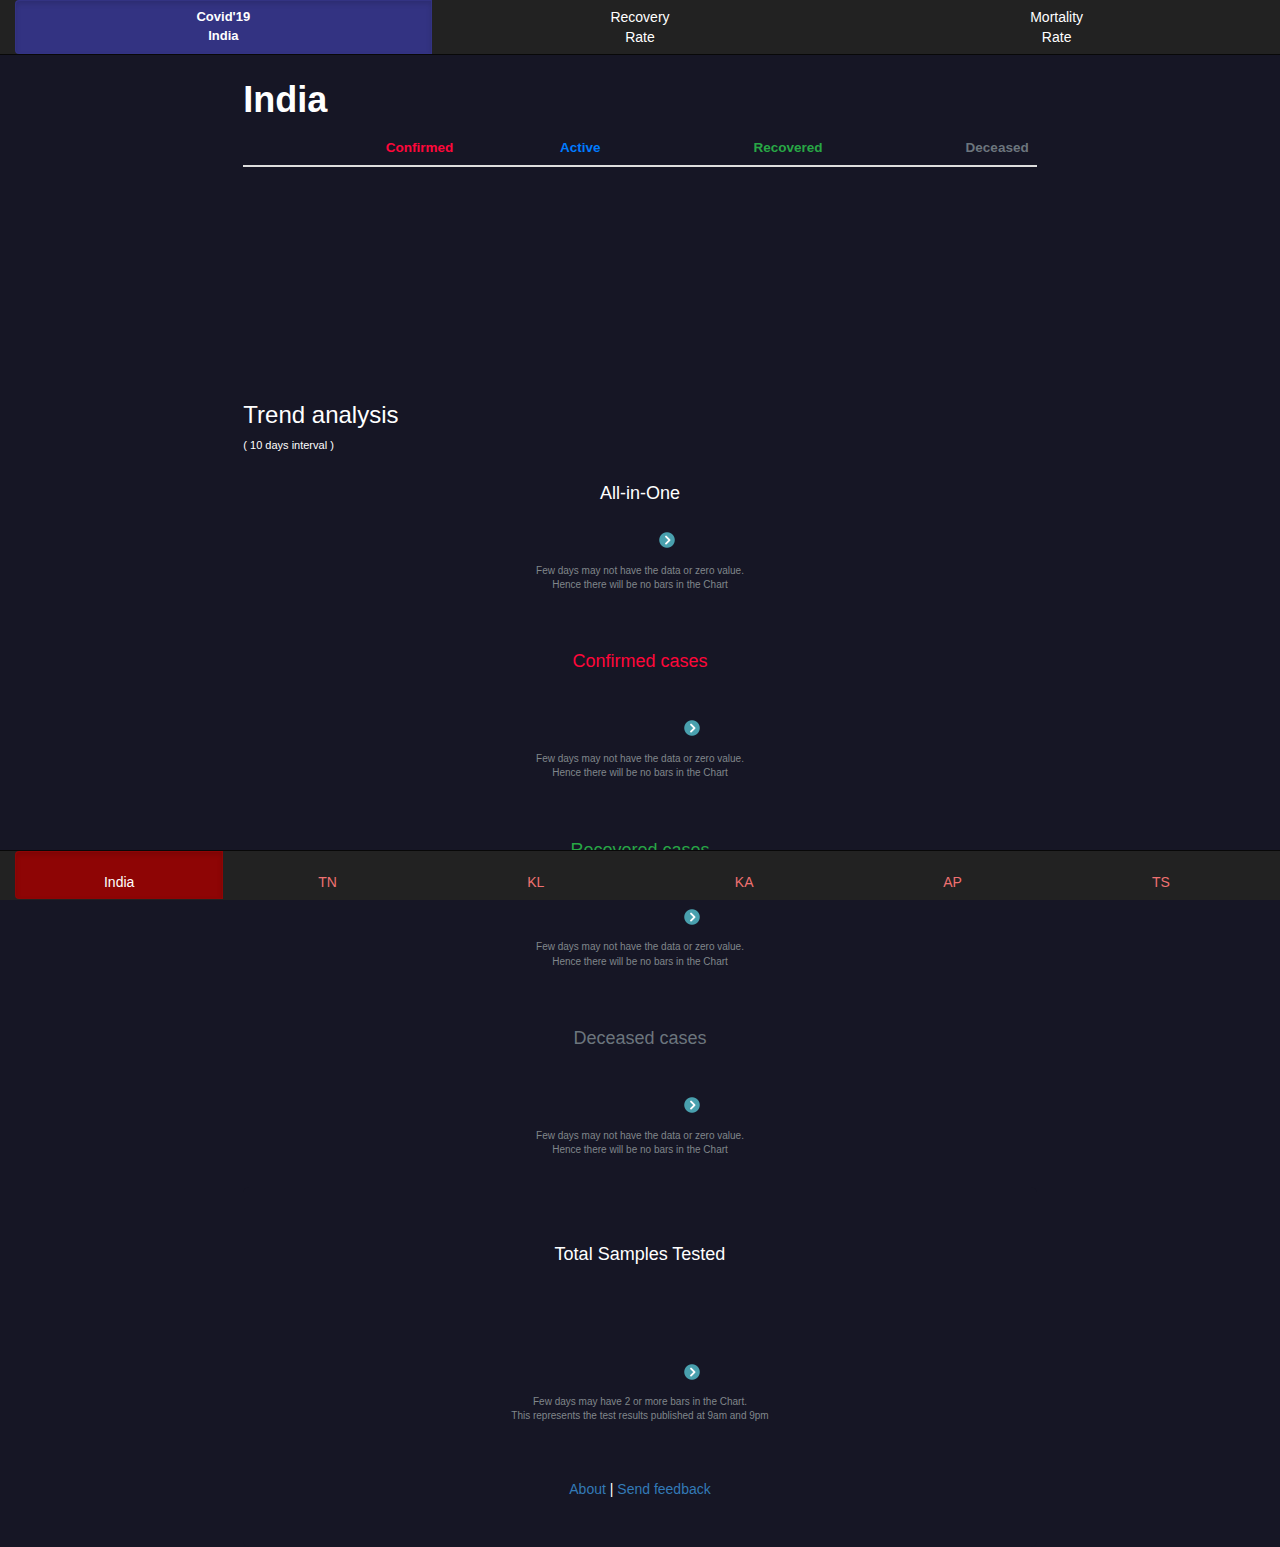
<file: index.html>
<!DOCTYPE html>
<html>
   <head>
      <!-- Google Analytics -->
      <script async src="https://www.googletagmanager.com/gtag/js?id=G-7RC5F8T37Z"></script>
      <script>
         window.dataLayer = window.dataLayer || [];
         function gtag() { dataLayer.push(arguments); }
         gtag('js', new Date());
         
         gtag('config', 'G-7RC5F8T37Z');
      </script>
      <meta name="description" content="Corona Dashboard (Lite)">
      <meta name="author" content="Gokulan Viswanathan">
      <link rel="icon" type="image/jpg" sizes="16x16" href="./images/corona-title-image.jpg">
      <title>Covid'19 India</title>
	  <link rel="manifest" href="/manifest.json">
      <meta charset="utf-8">
      <meta http-equiv="X-UA-Compatible" content="IE=edge">
      <meta name="viewport" content="width=device-width, initial-scale=1">
      <link rel="stylesheet" href="./script/bootstrap.min.css">
      <link  rel="stylesheet" href="./styles/custom-style.css">
      <script src="./script/jquery.min.js"></script>
      <script src="./script/bootstrap.min.js"></script>
      <script src="./script/custom-script.js"></script>
      <script src="./script/chart.js"></script>
	  <script src="./script/loader.js"></script>
      <!-- <script src= 
         "https://cdnjs.cloudflare.com/ajax/libs/Chart.js/2.7.2/Chart.bundle.js"> 
         </script> -->
   </head>
   <body>
      <!-- Header Menu -->
      <nav class="navbar navbar-inverse navbar-fixed-top">
         <div class="container-fluid">
            <div class="navbar-header header-prop">
               <div class="btn-group btn-group-justified ">
                  <a href="./index.html" class="btn active active-header-button">Covid'19<br>India</a>
                  <a href="./recovery.html" class="btn btn-secondary header-button">Recovery<br>Rate</a>
                  <a href="./mortality.html" class="btn btn-secondary header-button">Mortality<br>Rate</a>
               </div>
            </div>
         </div>
      </nav>
      <!-- Add Bootstrap Grid -->
      <div class="col-lg-8 col-lg-offset-2 col-md-10 col-md-offset-1">
         <div id="section1" class="container-fluid main-class">
            <h2>India</h2>
            <div class="value-box">
               <p id="updatedTime" style="font-size: 13px"></p>
               <!-- <blockquote> -->
               <table class="table table-hover font-table">
                  <thead class="table-heading">
                     <tr>
                        <th class="table-header-right header-confirmed">Confirmed</th>
                        <th class="table-header-right header-active">Active</th>
                        <th class="table-header-right header-recovered">Recovered</th>
                        <th class="table-header-right header-dead">Deceased</th>
                     </tr>
                  </thead>
                  <tbody class="table-body" id="table-body">
                  </tbody>
               </table>
               <!-- </blockquote> -->
               <center>
                  <div class="flex-container rate-box">
                     <!-- <div class="btn-group-vertical">
                        <button type="button" class="btn btn-primary" style="background-color: #28a745" id="rRate">Recovery </button>
                        <button type="button" class="btn btn-primary" style="background-color: #6c757d" id="mRate">Mortality </button>
                     </div> -->
					 <div id="rRate" style="height: 170px; padding-top:-40px; padding-bottom:-40px">
						<!-- <span id="rRate"></span> -->
						<!-- <span id="mRate"></span> -->
					 </div>					 
                  </div>
               </center>
               <h3 class="section-heading heading-sub">Trend analysis</h3>
               <p id="updated" style="font-size: 11px">( 10 days interval )</p>
               <center>
                  <h4 class="section-heading" style="color: white">All-in-One</h4>
                  <canvas id="allInOneChart" width="50" height="30"></canvas>
                  <img id = "prev" src = "./images/prev-icon.png" height="16" width="16" onclick="allInOneExtendedChart('prev')" hidden="true">
                  <img id = "next" src = "./images/next-icon.png" height="16" width="16" onclick="allInOneExtendedChart('next')">
				  <p style="color: #80868b; font-size: 10px; padding-top:15px">Few days may not have the data or zero value.<br/>Hence there will be no bars in the Chart</p>
               </center>
               <br/> 	
               <center>
                  <h4 class="section-heading" style="color: #ff073a">Confirmed cases</h4>
                  <canvas id="confirmedChart" width="100" height="50"></canvas>
				  <img id = "prevConf" src = "./images/prev-icon.png" height="16" width="16" onclick="confirmedChart('prev')" hidden="true">
                  <img id = "nextConf" src = "./images/next-icon.png" height="16" width="16" onclick="confirmedChart('next')">
				  <p style="color: #80868b; font-size: 10px; padding-top:15px">Few days may not have the data or zero value.<br/>Hence there will be no bars in the Chart</p>
                  <br/>
                  <h4 class="section-heading" style="color: #28a745">Recovered cases</h4>
                  <canvas id="recoChart" width="100" height="50"></canvas>
				   <img id = "prevReco" src = "./images/prev-icon.png" height="16" width="16" onclick="recoChart('prev')" hidden="true">
                  <img id = "nextReco" src = "./images/next-icon.png" height="16" width="16" onclick="recoChart('next')">
				  <p style="color: #80868b; font-size: 10px; padding-top:15px">Few days may not have the data or zero value.<br/>Hence there will be no bars in the Chart</p>
                  <br/>
                  <h4 class="section-heading" style="color: #6c757d">Deceased cases</h4>
                  <canvas id="decChart" width="100" height="50"></canvas>
				   <img id = "prevDec" src = "./images/prev-icon.png" height="16" width="16" onclick="decChart('prev')" hidden="true">
                  <img id = "nextDec" src = "./images/next-icon.png" height="16" width="16" onclick="decChart('next')">
				  <p style="color: #80868b; font-size: 10px; padding-top:15px">Few days may not have the data or zero value.<br/>Hence there will be no bars in the Chart</p>
               </center>
               <br/>
               <div class="jumbotron jum">
                  <h4>Total Samples Tested</h4>
                  <!-- https://www.icmr.gov.in/pdf/covid/update/ICMR_testing_update_18May2020_9AM_IST.pdf -->
                  <h2 id="cases-tested-in" class="cases-tested-in"></h2>
                  <!-- <h4 id="cases-time-in" class="cases-time-in">as on </h4> -->
                  <br/>
                  <canvas id="samplesChart" width="100" height="50"></canvas>
				   <img id = "prevSamp" src = "./images/prev-icon.png" height="16" width="16" onclick="sampChart('prev')" hidden="true">
                  <img id = "nextSamp" src = "./images/next-icon.png" height="16" width="16" onclick="sampChart('next')">
				  <p style="color: #80868b; font-size: 10px; padding-top:15px">Few days may have 2 or more bars in the Chart. <br/>This represents the test results published at 9am and 9pm</p>
                  <br/>
                  <br/>
                  <center>
                     <span>
					 <a id="myBtn">About</a> | 
					 <a href="https://docs.google.com/forms/d/e/1FAIpQLSfi1JugttiwxAT5chK29XsN4Y27nJh6GtC6-5htdjGQcycnJA/viewform?vc=0&c=0&w=1">Send feedback</a>
					 </span>
                     <br/>
                  </center>
               </div>
            </div>
         </div>
      </div>
      <script>
         callCovidApi('TT', '#updatedTime', '#table-body', '#rRate', '#mRate');
         getCasesTestedCount('#cases-tested-in');
         processValuesForChart(true, false, false);
	  </script>
      <!-- Footer menu -->
      <nav class="navbar navbar-inverse navbar-fixed-bottom">
         <div class="container-fluid">
            <div class="navbar-header footer-prop">
               <div class="btn-group btn-group-justified ">
                  <a href="./index.html" class="btn active active-button">India<br/></a>
                  <a href="./state_tn.html" class="btn btn-secondary footer-button">TN<br/></a>
                  <a href="./state_kl.html" class="btn btn-secondary footer-button">KL</a>
                  <a href="./state_ka.html" class="btn btn-secondary footer-button">KA</a>
                  <a href="./state_ap.html" class="btn btn-secondary footer-button">AP</a>
                  <a href="./state_tg.html" class="btn btn-secondary footer-button">TS</a>
               </div>
            </div>
         </div>
      </nav>

	<!-- The Modal -->
	<div id="myModal" class="modal">

	  <!-- Modal content -->
	  <div class="modal-content">
		<div class="modal-header">
		  <span class="close">&times;</span>
		  <h3></h3>
		</div>
		<div class="modal-body">
		  <center>
		  <h4>Covid'19 India Dashboard is<br/>Open Source Initiative</h4>
		  
		  </center>
		</div>
		<div class="modal-footer">
		  <center>
		  <p class="foot">Statistical data provided by <a style="color: blue" href="https://api.covid19india.org">api.covid19india.org</a></p>
		  </center>
		  <br/>
		  <br/>
		</div>
	  </div>

	</div> 
	  
	 <script>
		var modal = document.getElementById("myModal");
		var btn = document.getElementById("myBtn");

		// Get the <span> element that closes the modal
		var span = document.getElementsByClassName("close")[0];

		// When the user clicks the button, open the modal 
		btn.onclick = function() {
		  modal.style.display = "block";
		}

		// When the user clicks on <span> (x), close the modal
		span.onclick = function() {
		  modal.style.display = "none";
		}

		// When the user clicks anywhere outside of the modal, close it
		window.onclick = function(event) {
		  if (event.target == modal) {
			modal.style.display = "none";
		  }
		}
	 </script>
   </body>
</html>
</file>
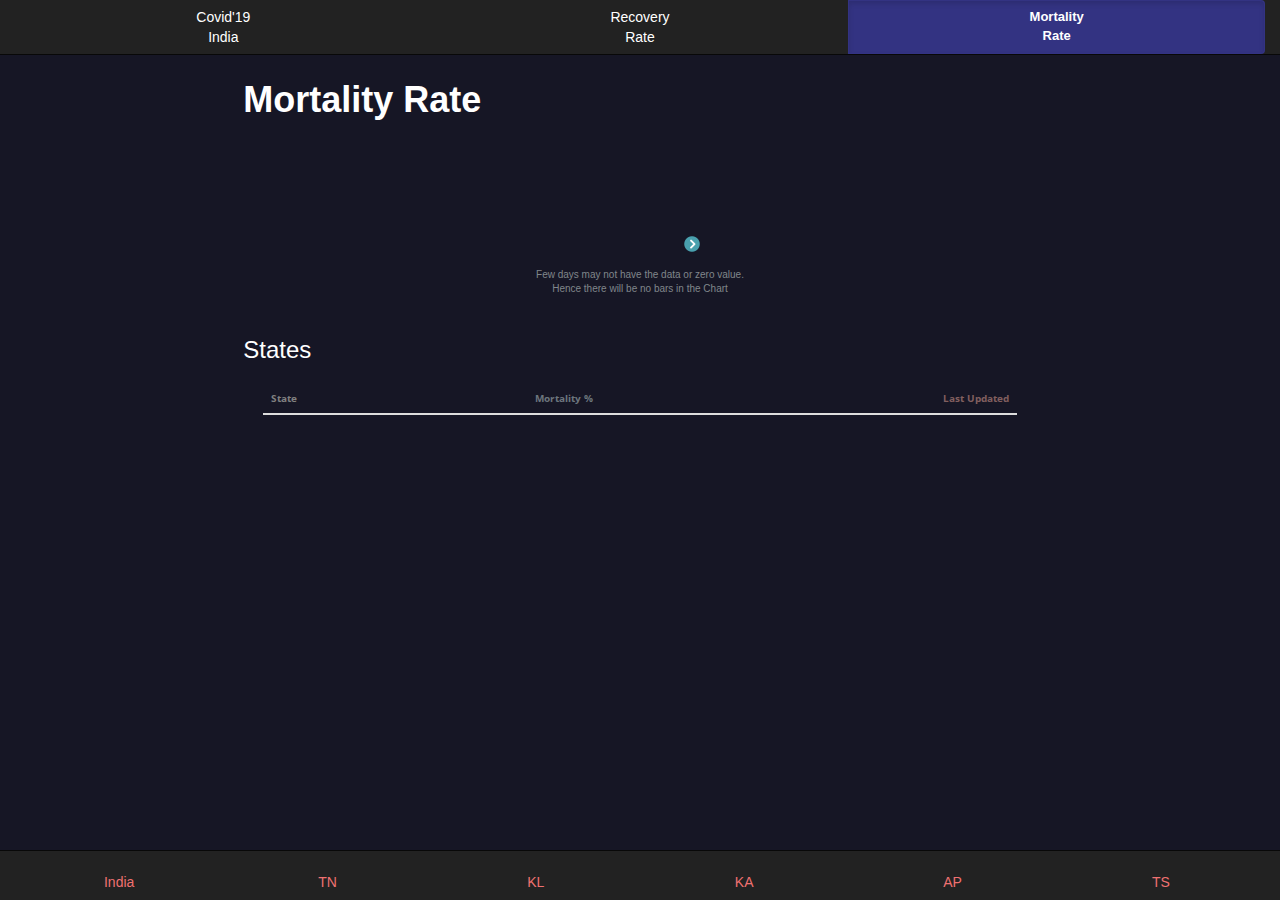
<file: mortality.html>
<!DOCTYPE html>
<html lang="en">
   <head>
      <!-- Global site tag (gtag.js) - Google Analytics -->
      <script async src="https://www.googletagmanager.com/gtag/js?id=G-EQJ272HHQD"></script>
      <script>
         window.dataLayer = window.dataLayer || [];
         function gtag(){dataLayer.push(arguments);}
         gtag('js', new Date());
         
         gtag('config', 'G-EQJ272HHQD');
      </script>
      <meta charset="UTF-8">
      <meta http-equiv="X-UA-Compatible" content="IE=edge">
      <meta charset="utf-8">
      <meta name="viewport" content="width=device-width, initial-scale=1">
      <meta name="description" content="Corona Dashboard (Lite)">
      <meta name="author" content="Gokulan Viswanathan">
      <link rel="icon" type="image/jpg" sizes="16x16" href="./images/corona-title-image.jpg">
      <title>Covid'19 Statistics</title>
      <!-- Bootstrap Core CSS -->
      
      <link href='https://fonts.googleapis.com/css?family=Lora:400,700,400italic,700italic' rel='stylesheet' type='text/css'>
      <link href='https://fonts.googleapis.com/css?family=Open+Sans:300italic,400italic,600italic,700italic,800italic,400,300,600,700,800' rel='stylesheet' type='text/css'>
	  <link rel="stylesheet" href="./script/bootstrap.min.css">
      <link  rel="stylesheet" href="./styles/custom-style.css">
      <script src="./script/jquery.min.js"></script>
      <script src="./script/bootstrap.min.js"></script>
      <script src="./script/custom-script.js"></script>
	  <script src="./script/chart.js"></script>
	  <script src="./script/loader.js"></script>
   </head>
   <body>
      <!-- Header Menu -->
      <nav class="navbar navbar-inverse navbar-fixed-top">
         <div class="container-fluid">
            <div class="navbar-header header-prop">
               <div class="btn-group btn-group-justified ">
                  <a href="./index.html" class="btn btn-secondary header-button">Covid'19<br>India</a>
                  <a href="./recovery.html" class="btn btn-secondary header-button">Recovery<br>Rate</a>
                  <a href="./mortality.html" class="btn active active-header-button">Mortality<br>Rate</a>
               </div>
            </div>
         </div>
      </nav>
	  
	  <div class="col-lg-8 col-lg-offset-2 col-md-10 col-md-offset-1">
      <div id="section1" class="container-fluid main-class">
         <h2>Mortality Rate</h2>
         <div class="value-box">
            <p id="updatedTime" style="font-size: 13px"></p>
            <blockquote>
			    <br/>
               <center>
                  <div class="flex-container rate-box">
					 <div>
						<span id="mRatePct"></span>
					 </div>	
                  </div>
               </center>
            </blockquote>
			
			<!-- <h3 class="section-heading heading-sub">Heat map </h3>
			<p id="updated" style="font-size: 11px">( in last 5 days )</p> -->
            <center>
			   <br/>
               <canvas id="mrChart" width="100" height="40"></canvas>
			   <img id = "prevMortRate" src = "./images/prev-icon.png" height="16" width="16" onclick="allMortRate('prev')" hidden="true">
                  <img id = "nextMortRate" src = "./images/next-icon.png" height="16" width="16" onclick="allMortRate('next')">
				  <p style="color: #80868b; font-size: 10px; padding-top:15px">Few days may not have the data or zero value.<br/>Hence there will be no bars in the Chart</p>
			</center>
			
            <h3 class="section-heading">States</h3>
            <blockquote>
               <table class="table table-hover">
                  <thead class="covidHeading">
                     <tr>
                        <th class="table-header">State</th>
                        <th class="table-header-mortality">Mortality %</th>
						<th class="table-header-right header-last-upd">Last Updated</th>
                     </tr>
                  </thead>
                  <tbody class="table-body-mort" id="table-body-mort">
                  </tbody>
               </table>
            </blockquote>
         </div>
      </div>
	  </div>
	  
      <script>
         callCovidApi('TT', '#updatedTime', '#table-body', '', '#mRatePct');
		 computeOverallMortRate('#table-body-mort');
		 processValuesForChart(false, false, true);
      </script>
	  
      <!-- Footer menu -->
      <nav class="navbar navbar-inverse navbar-fixed-bottom">
         <div class="container-fluid">
            <div class="navbar-header footer-prop">
               <div class="btn-group btn-group-justified ">
			      <a href="./index.html" class="btn btn-secondary footer-button">India<br/></a>
                  <a href="./state_tn.html" class="btn btn-secondary footer-button">TN</a>
                  <a href="./state_kl.html" class="btn btn-secondary footer-button">KL</a>
                  <a href="./state_ka.html" class="btn btn-secondary footer-button">KA</a>
                  <a href="./state_ap.html" class="btn btn-secondary footer-button">AP</a>
                  <a href="./state_tg.html" class="btn btn-secondary footer-button">TS</a>
               </div>
            </div>
         </div>
      </nav>
   </body>
</html>
</file>
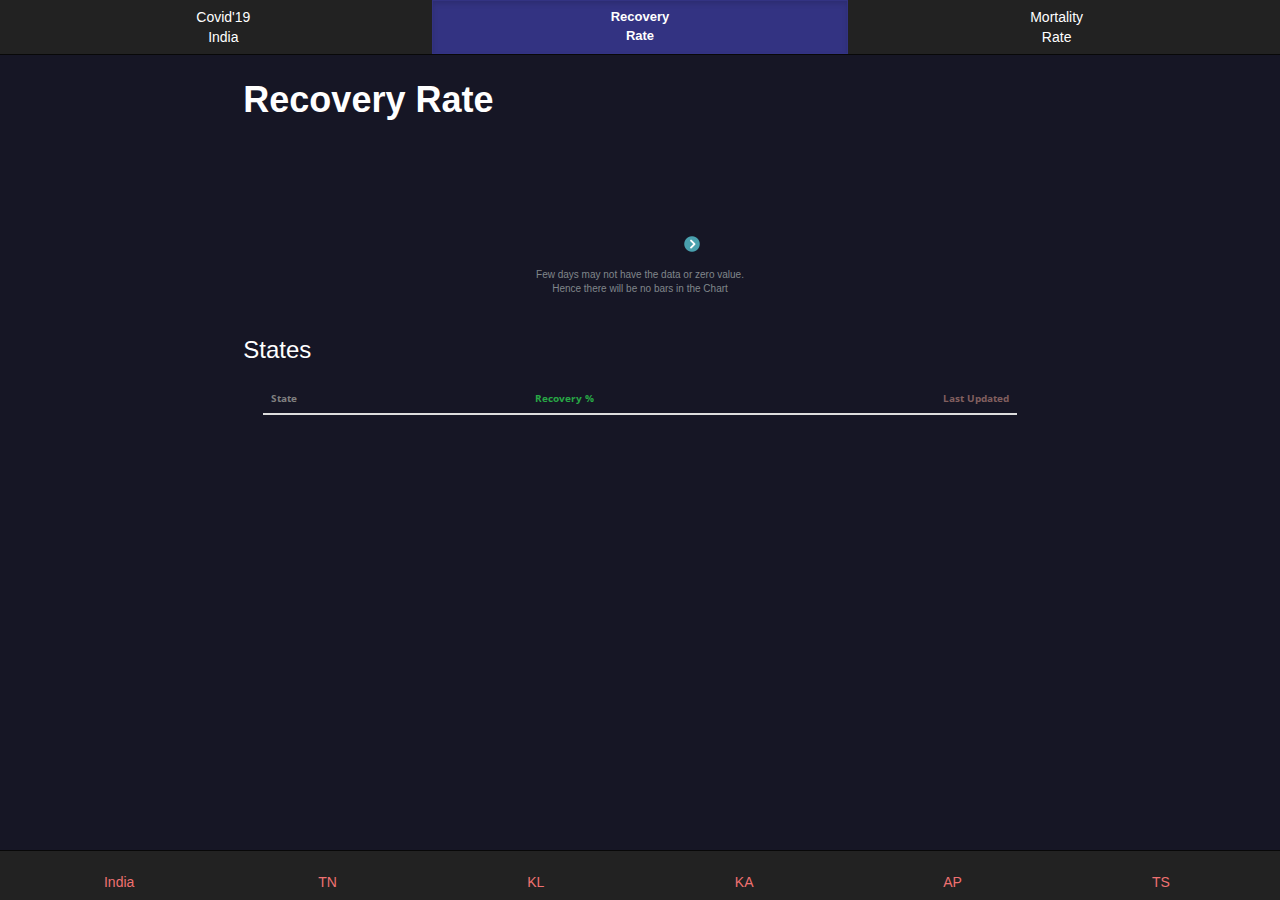
<file: recovery.html>
<!DOCTYPE html>
<html lang="en">
   <head>
      <!-- Global site tag (gtag.js) - Google Analytics -->
      <script async src="https://www.googletagmanager.com/gtag/js?id=G-EQJ272HHQD"></script>
      <script>
         window.dataLayer = window.dataLayer || [];
         function gtag(){dataLayer.push(arguments);}
         gtag('js', new Date());
         
         gtag('config', 'G-EQJ272HHQD');
      </script>
      <meta charset="UTF-8">
      <meta http-equiv="X-UA-Compatible" content="IE=edge">
      <meta charset="utf-8">
      <meta name="viewport" content="width=device-width, initial-scale=1">
      <meta name="description" content="Corona Dashboard (Lite)">
      <meta name="author" content="Gokulan Viswanathan">
      <link rel="icon" type="image/jpg" sizes="16x16" href="./images/corona-title-image.jpg">
      <title>Covid'19 Statistics</title>
      <!-- Bootstrap Core CSS -->
      
      <link href='https://fonts.googleapis.com/css?family=Lora:400,700,400italic,700italic' rel='stylesheet' type='text/css'>
      <link href='https://fonts.googleapis.com/css?family=Open+Sans:300italic,400italic,600italic,700italic,800italic,400,300,600,700,800' rel='stylesheet' type='text/css'>
	  <link rel="stylesheet" href="./script/bootstrap.min.css">
      <link  rel="stylesheet" href="./styles/custom-style.css">
      <script src="./script/jquery.min.js"></script>
      <script src="./script/bootstrap.min.js"></script>
      <script src="./script/custom-script.js"></script>
	  <script src="./script/chart.js"></script>
	  <script src="./script/loader.js"></script>
   </head>
   <body>
      <!-- Header Menu -->
      <nav class="navbar navbar-inverse navbar-fixed-top">
         <div class="container-fluid">
            <div class="navbar-header header-prop">
               <div class="btn-group btn-group-justified ">
                  <a href="./index.html" class="btn btn-secondary header-button">Covid'19<br>India</a>
                  <a href="./recovery.html" class="btn active active-header-button">Recovery<br>Rate</a>
                  <a href="./mortality.html" class="btn btn-secondary header-button">Mortality<br>Rate</a>
               </div>
            </div>
         </div>
      </nav>
	  
	  <div class="col-lg-8 col-lg-offset-2 col-md-10 col-md-offset-1">
      <div id="section1" class="container-fluid main-class">
         <h2>Recovery Rate</h2>
         <div class="value-box">
            <p id="updatedTime" style="font-size: 13px"></p>
            <blockquote>
			   <br/>
               <center>
                  <div class="flex-container rate-box">
					 <div>
						<span id="rRatePct"></span>
					 </div>	
                  </div>
               </center>
            </blockquote>
			
			<!-- <h3 class="section-heading heading-sub">Heat map </h3>
			<p id="updated" style="font-size: 11px">( in last 5 days )</p> -->
			
            <center>
			   <br/>
               <canvas id="rrChart" width="100" height="40"></canvas>
			   <img id = "prevRecoRate" src = "./images/prev-icon.png" height="16" width="16" onclick="allRecoRate('prev')" hidden="true">
                  <img id = "nextRecoRate" src = "./images/next-icon.png" height="16" width="16" onclick="allRecoRate('next')">
				  <p style="color: #80868b; font-size: 10px; padding-top:15px">Few days may not have the data or zero value.<br/>Hence there will be no bars in the Chart</p>
			</center>
			
            <h3 class="section-heading">States</h3>
            <blockquote>
               <table class="table table-hover">
                  <thead class="covidHeading">
                     <tr>
                        <th class="table-header">State</th>
                        <th class="table-header-recovery">Recovery %</th>
						<th class="table-header-right header-last-upd">Last Updated</th>
                     </tr>
                  </thead>
                  <tbody class="table-body-reco" id="table-body-reco">
                  </tbody>
               </table>
            </blockquote>
         </div>
      </div>
	  </div>
      <script>
         callCovidApi('TT', '#updatedTime', '#table-body', '#rRatePct', '#mRatePct');
		 computeOverallRecoRate('#table-body-reco');
		 processValuesForChart(false, true, false);
      </script>
	  
      <!-- Footer menu -->
      <nav class="navbar navbar-inverse navbar-fixed-bottom">
         <div class="container-fluid">
            <div class="navbar-header footer-prop">
               <div class="btn-group btn-group-justified ">
			      <a href="./index.html" class="btn btn-secondary footer-button">India<br/></a>
                  <a href="./state_tn.html" class="btn btn-secondary footer-button">TN</a>
                  <a href="./state_kl.html" class="btn btn-secondary footer-button">KL</a>
                  <a href="./state_ka.html" class="btn btn-secondary footer-button">KA</a>
                  <a href="./state_ap.html" class="btn btn-secondary footer-button">AP</a>
                  <a href="./state_tg.html" class="btn btn-secondary footer-button">TS</a>
               </div>
            </div>
         </div>
      </nav>
   </body>
</html>
</file>
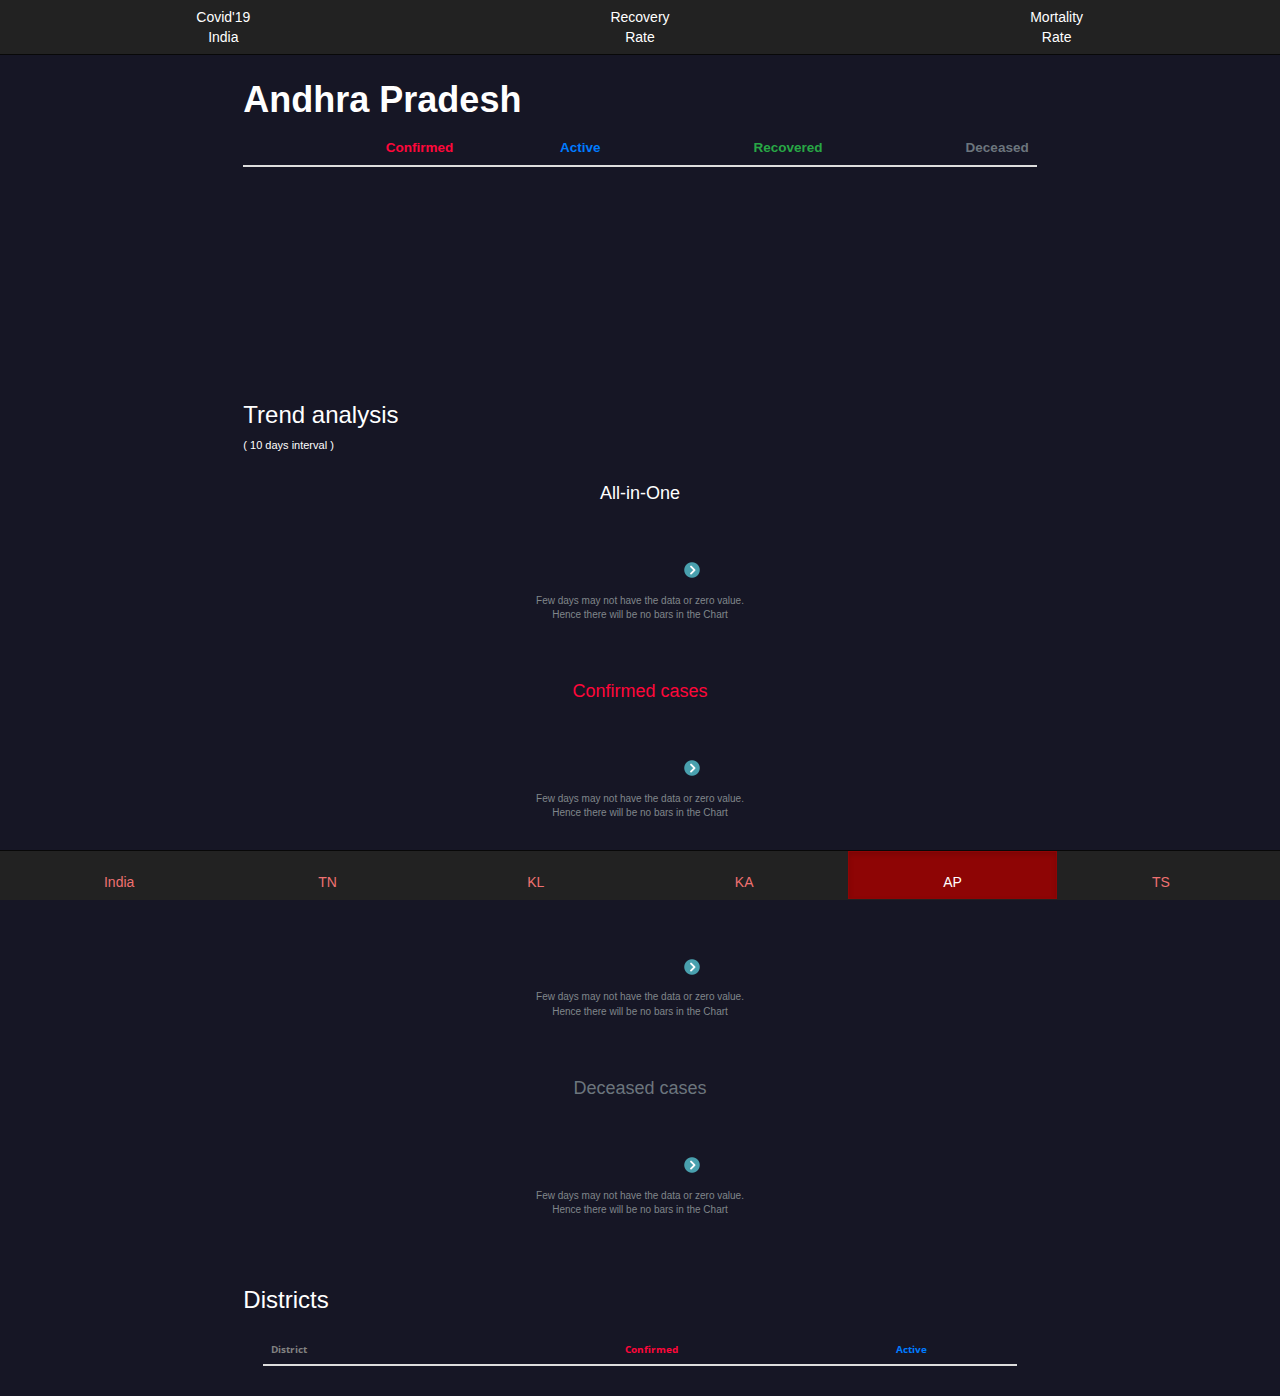
<file: state_ap.html>
<!DOCTYPE html>
<html lang="en">
   <head>
      <!-- Global site tag (gtag.js) - Google Analytics -->
      <script async src="https://www.googletagmanager.com/gtag/js?id=G-EQJ272HHQD"></script>
      <script>
         window.dataLayer = window.dataLayer || [];
         function gtag(){dataLayer.push(arguments);}
         gtag('js', new Date());
         
         gtag('config', 'G-EQJ272HHQD');
      </script>
      <meta charset="UTF-8">
      <meta http-equiv="X-UA-Compatible" content="IE=edge">
      <meta charset="utf-8">
      <meta name="viewport" content="width=device-width, initial-scale=1">
      <meta name="description" content="Corona Dashboard (Lite)">
      <meta name="author" content="Gokulan Viswanathan">
      <link rel="icon" type="image/jpg" sizes="16x16" href="./images/corona-title-image.jpg">
      <title>Covid'19 Statistics</title>
      
      <link href='https://fonts.googleapis.com/css?family=Lora:400,700,400italic,700italic' rel='stylesheet' type='text/css'>
      <link href='https://fonts.googleapis.com/css?family=Open+Sans:300italic,400italic,600italic,700italic,800italic,400,300,600,700,800' rel='stylesheet' type='text/css'>
      
	  <link rel="stylesheet" href="./script/bootstrap.min.css">
      <link  rel="stylesheet" href="./styles/custom-style.css">
      <script src="./script/jquery.min.js"></script>
      <script src="./script/bootstrap.min.js"></script>
      <script src="./script/custom-script.js"></script>
	  <script src="./script/chart.js"></script>
	  <script src="./script/loader.js"></script>
   </head>
   <body>
      <!-- Header Menu -->
      <nav class="navbar navbar-inverse navbar-fixed-top">
         <div class="container-fluid">
            <div class="navbar-header header-prop">
               <div class="btn-group btn-group-justified ">
                  <a href="./index.html" class="btn btn-secondary header-button">Covid'19<br>India</a>
                  <a href="./recovery.html" class="btn btn-secondary header-button">Recovery<br>Rate</a>
                  <a href="./mortality.html" class="btn btn-secondary header-button">Mortality<br>Rate</a>
               </div>
            </div>
         </div>
      </nav>
	  
	  <div class="col-lg-8 col-lg-offset-2 col-md-10 col-md-offset-1">
      <div id="section1" class="container-fluid main-class">
         <h2>Andhra Pradesh</h2>
         <div class="value-box">
            <p id="updatedTimeAP" style="font-size: 13px"></p>
            <!-- <blockquote> -->
               <table class="table table-hover">
                  <thead class="table-heading">
                     <tr>
                        <th class="table-header-right header-confirmed">Confirmed</th>
                       <th class="table-header-right header-active">Active</th>
                        <th class="table-header-right header-recovered">Recovered</th>
                        <th class="table-header-right header-dead">Deceased</th>
                     </tr>
                  </thead>
                  <tbody class="table-body-ap" id="table-body-ap">
                  </tbody>
               </table>
               <center>
				  <div class="flex-container rate-box">
                    <div id="rRateAP" style="height: 170px; padding-top:-40px; padding-bottom:-40px">
					 </div>		
                  </div>
               </center>
            <!-- </blockquote> -->
			
			<h3 class="section-heading heading-sub">Trend analysis</h3>
			<p id="updated" style="font-size: 11px">( 10 days interval )</p>
            <center>
			   <h4 class="section-heading" style="color: white">All-in-One</h4>
               <canvas id="allInOneChart" width="100" height="60"></canvas>
			   <img id = "prevAllState" src = "./images/prev-icon.png" height="16" width="16" onclick="allInOneState('prev', 'ap')" hidden="true">
                  <img id = "nextAllState" src = "./images/next-icon.png" height="16" width="16" onclick="allInOneState('next', 'ap')">
				  <p style="color: #80868b; font-size: 10px; padding-top:15px">Few days may not have the data or zero value.<br/>Hence there will be no bars in the Chart</p>
               <br/> 	
               <h4 class="section-heading" style="color: #ff073a">Confirmed cases</h4>
               <canvas id="confirmedChart" width="100" height="60"></canvas>
			   <img id = "prevConf" src = "./images/prev-icon.png" height="16" width="16" onclick="confirmedChartState('prev', 'ap')" hidden="true">
                  <img id = "nextConf" src = "./images/next-icon.png" height="16" width="16" onclick="confirmedChartState('next', 'ap')">
				  <p style="color: #80868b; font-size: 10px; padding-top:15px">Few days may not have the data or zero value.<br/>Hence there will be no bars in the Chart</p>
               <br/>
               <h4 class="section-heading" style="color: #28a745">Recovered cases</h4>
               <canvas id="recoChart" width="100" height="60"></canvas>
			   <img id = "prevReco" src = "./images/prev-icon.png" height="16" width="16" onclick="recoChartState('prev', 'ap')" hidden="true">
                  <img id = "nextReco" src = "./images/next-icon.png" height="16" width="16" onclick="recoChartState('next', 'ap')">
				  <p style="color: #80868b; font-size: 10px; padding-top:15px">Few days may not have the data or zero value.<br/>Hence there will be no bars in the Chart</p>
               
               <br/>
               <h4 class="section-heading" style="color: #6c757d">Deceased cases</h4>
               <canvas id="decChart" width="100" height="60"></canvas>
			   <img id = "prevDec" src = "./images/prev-icon.png" height="16" width="16" onclick="decChartState('prev', 'ap')" hidden="true">
                  <img id = "nextDec" src = "./images/next-icon.png" height="16" width="16" onclick="decChartState('next', 'ap')">
				  <p style="color: #80868b; font-size: 10px; padding-top:15px">Few days may not have the data or zero value.<br/>Hence there will be no bars in the Chart</p>
            </center>
            <br/>
			
            <h3 class="section-heading">Districts</h3>
            <blockquote>
               <table class="table table-hover">
                  <thead class="covidHeading">
                     <tr>
                        <th class="table-header">District</th>
                        <th class="table-header-center">Confirmed</th>
						<th class="table-header-active">Active</th>
                     </tr>
                  </thead>
                  <tbody class="table-body-ap-dt" id="table-body-ap-dt">
                  </tbody>
               </table>
            </blockquote>
         </div>
      </div>
	  </div>
	  
      <script>
         callCovidApi('AP', '#updatedTimeAP', '#table-body-ap', '#rRateAP', '#mRateAP');
         callCovidStateApi('Andhra Pradesh', '#table-body-ap-dt');
		 processValuesForStateChart('ap');
      </script>
	  
      <!-- Footer menu -->
      <nav class="navbar navbar-inverse navbar-fixed-bottom">
         <div class="container-fluid">
            <div class="navbar-header footer-prop">
               <div class="btn-group btn-group-justified ">
			      <a href="./index.html" class="btn btn-secondary footer-button">India<br/></a>
                  <a href="./state_tn.html" class="btn btn-secondary footer-button">TN</a>
                  <a href="./state_kl.html" class="btn btn-secondary footer-button">KL</a>
                  <a href="./state_ka.html" class="btn btn-secondary footer-button">KA</a>
                  <a href="./state_ap.html" class="btn active active-button">AP</a>
                  <a href="./state_tg.html" class="btn btn-secondary footer-button">TS</a>
               </div>
            </div>
         </div>
      </nav>
   </body>
</html>
</file>
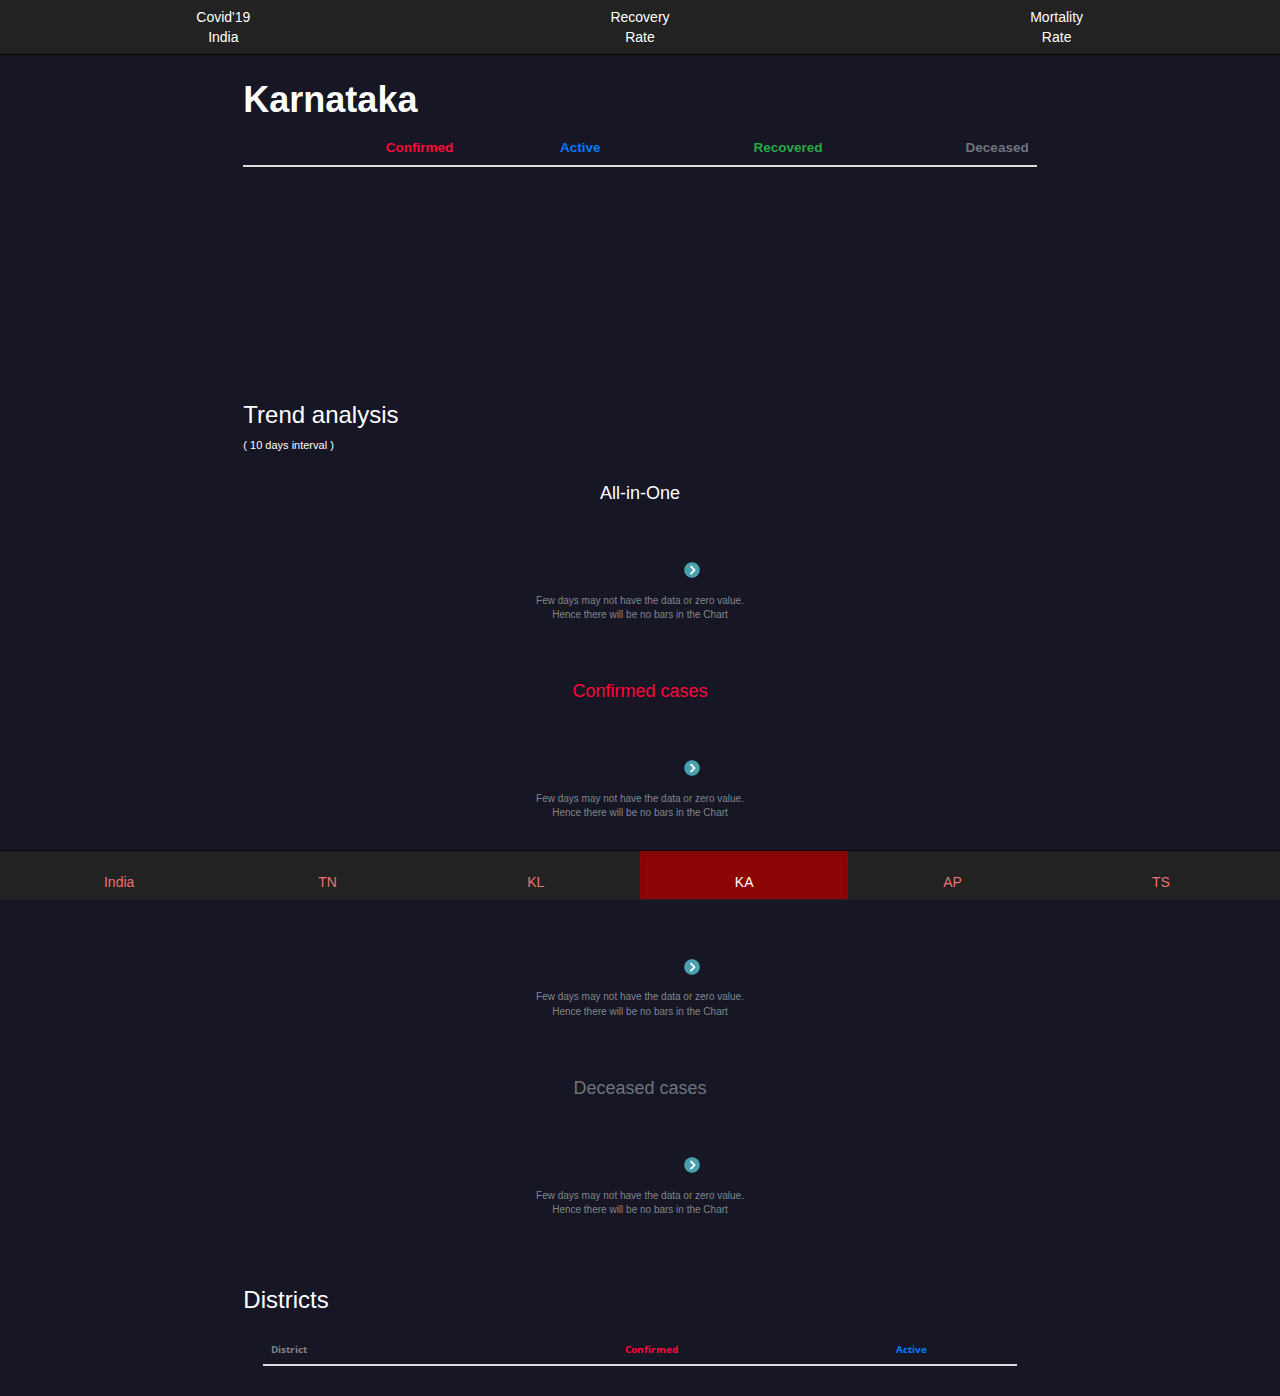
<file: state_ka.html>
<!DOCTYPE html>
<html lang="en">
   <head>
      <!-- Global site tag (gtag.js) - Google Analytics -->
      <script async src="https://www.googletagmanager.com/gtag/js?id=G-EQJ272HHQD"></script>
      <script>
         window.dataLayer = window.dataLayer || [];
         function gtag(){dataLayer.push(arguments);}
         gtag('js', new Date());
         
         gtag('config', 'G-EQJ272HHQD');
      </script>
      <meta charset="UTF-8">
      <meta http-equiv="X-UA-Compatible" content="IE=edge">
      <meta charset="utf-8">
      <meta name="viewport" content="width=device-width, initial-scale=1">
      <meta name="description" content="Corona Dashboard (Lite)">
      <meta name="author" content="Gokulan Viswanathan">
      <link rel="icon" type="image/jpg" sizes="16x16" href="./images/corona-title-image.jpg">
      <title>Covid'19 Statistics</title>
      
      <link href='https://fonts.googleapis.com/css?family=Lora:400,700,400italic,700italic' rel='stylesheet' type='text/css'>
      <link href='https://fonts.googleapis.com/css?family=Open+Sans:300italic,400italic,600italic,700italic,800italic,400,300,600,700,800' rel='stylesheet' type='text/css'>
      
	  <link rel="stylesheet" href="./script/bootstrap.min.css">
      <link  rel="stylesheet" href="./styles/custom-style.css">
      <script src="./script/jquery.min.js"></script>
      <script src="./script/bootstrap.min.js"></script>
      <script src="./script/custom-script.js"></script>
	  <script src="./script/chart.js"></script>
	  <script src="./script/loader.js"></script>
   </head>
   <body>
      <!-- Header Menu -->
      <nav class="navbar navbar-inverse navbar-fixed-top">
         <div class="container-fluid">
            <div class="navbar-header header-prop">
               <div class="btn-group btn-group-justified ">
                  <a href="./index.html" class="btn btn-secondary header-button">Covid'19<br>India</a>
                  <a href="./recovery.html" class="btn btn-secondary header-button">Recovery<br>Rate</a>
                  <a href="./mortality.html" class="btn btn-secondary header-button">Mortality<br>Rate</a>
               </div>
            </div>
         </div>
      </nav>
	  
	  <div class="col-lg-8 col-lg-offset-2 col-md-10 col-md-offset-1">
      <div id="section1" class="container-fluid main-class">
         <h2>Karnataka</h2>
         <div class="value-box">
            <p id="updatedTimeKA" style="font-size: 13px"></p>
            <!-- <blockquote> -->
               <table class="table table-hover">
                  <thead class="table-heading">
                     <tr>
                        <th class="table-header-right header-confirmed">Confirmed</th>
                        <th class="table-header-right header-active">Active</th>
                        <th class="table-header-right header-recovered">Recovered</th>
                        <th class="table-header-right header-dead">Deceased</th>
                     </tr>
                  </thead>
                  <tbody class="table-body-ka" id="table-body-ka">
                  </tbody>
               </table>
               <center>
			      <div class="flex-container rate-box">
                    <div id="rRateKA" style="height: 170px; padding-top:-40px; padding-bottom:-40px">
					 </div>		
                  </div>
               </center>
            <!-- </blockquote> -->
			
			<h3 class="section-heading heading-sub">Trend analysis</h3>
			<p id="updated" style="font-size: 11px">( 10 days interval )</p>
            <center>
			   <h4 class="section-heading" style="color: white">All-in-One</h4>
               <canvas id="allInOneChart" width="100" height="60"></canvas>
			   <img id = "prevAllState" src = "./images/prev-icon.png" height="16" width="16" onclick="allInOneState('prev', 'ka')" hidden="true">
                  <img id = "nextAllState" src = "./images/next-icon.png" height="16" width="16" onclick="allInOneState('next', 'ka')">
				  <p style="color: #80868b; font-size: 10px; padding-top:15px">Few days may not have the data or zero value.<br/>Hence there will be no bars in the Chart</p>
               <br/> 	
               <h4 class="section-heading" style="color: #ff073a">Confirmed cases</h4>
               <canvas id="confirmedChart" width="100" height="60"></canvas>
			   <img id = "prevConf" src = "./images/prev-icon.png" height="16" width="16" onclick="confirmedChartState('prev', 'ka')" hidden="true">
                  <img id = "nextConf" src = "./images/next-icon.png" height="16" width="16" onclick="confirmedChartState('next', 'ka')">
				  <p style="color: #80868b; font-size: 10px; padding-top:15px">Few days may not have the data or zero value.<br/>Hence there will be no bars in the Chart</p>
               <br/>
               <h4 class="section-heading" style="color: #28a745">Recovered cases</h4>
               <canvas id="recoChart" width="100" height="60"></canvas>
			   <img id = "prevReco" src = "./images/prev-icon.png" height="16" width="16" onclick="recoChartState('prev', 'ka')" hidden="true">
                  <img id = "nextReco" src = "./images/next-icon.png" height="16" width="16" onclick="recoChartState('next', 'ka')">
				  <p style="color: #80868b; font-size: 10px; padding-top:15px">Few days may not have the data or zero value.<br/>Hence there will be no bars in the Chart</p>
               
               <br/>
               <h4 class="section-heading" style="color: #6c757d">Deceased cases</h4>
               <canvas id="decChart" width="100" height="60"></canvas>
			   <img id = "prevDec" src = "./images/prev-icon.png" height="16" width="16" onclick="decChartState('prev', 'ka')" hidden="true">
                  <img id = "nextDec" src = "./images/next-icon.png" height="16" width="16" onclick="decChartState('next', 'ka')">
				  <p style="color: #80868b; font-size: 10px; padding-top:15px">Few days may not have the data or zero value.<br/>Hence there will be no bars in the Chart</p>
            </center>
            <br/>
			
            <h3 class="section-heading">Districts</h3>
            <blockquote>
               <table class="table table-hover">
                  <thead class="covidHeading">
                     <tr>
                        <th class="table-header">District</th>
                        <th class="table-header-center">Confirmed</th>
						<th class="table-header-active">Active</th>
                     </tr>
                  </thead>
                  <tbody class="table-body-ka-dt" id="table-body-ka-dt">
                  </tbody>
               </table>
            </blockquote>
         </div>
      </div>
	  </div>
	  
      <script>
         callCovidApi('KA', '#updatedTimeKA', '#table-body-ka', '#rRateKA', '#mRateKA');
         callCovidStateApi('Karnataka', '#table-body-ka-dt');
		 processValuesForStateChart('ka');
      </script>
	  
      <!-- Footer menu -->
      <nav class="navbar navbar-inverse navbar-fixed-bottom">
         <div class="container-fluid">
            <div class="navbar-header footer-prop">
               <div class="btn-group btn-group-justified ">
			      <a href="./index.html" class="btn btn-secondary footer-button">India<br/></a>
                  <a href="./state_tn.html" class="btn btn-secondary footer-button">TN</a>
                  <a href="./state_kl.html" class="btn btn-secondary footer-button">KL</a>
                  <a href="./state_ka.html" class="btn active active-button">KA</a>
                  <a href="./state_ap.html" class="btn btn-secondary footer-button">AP</a>
                  <a href="./state_tg.html" class="btn btn-secondary footer-button">TS</a>
               </div>
            </div>
         </div>
      </nav>
   </body>
</html>
</file>
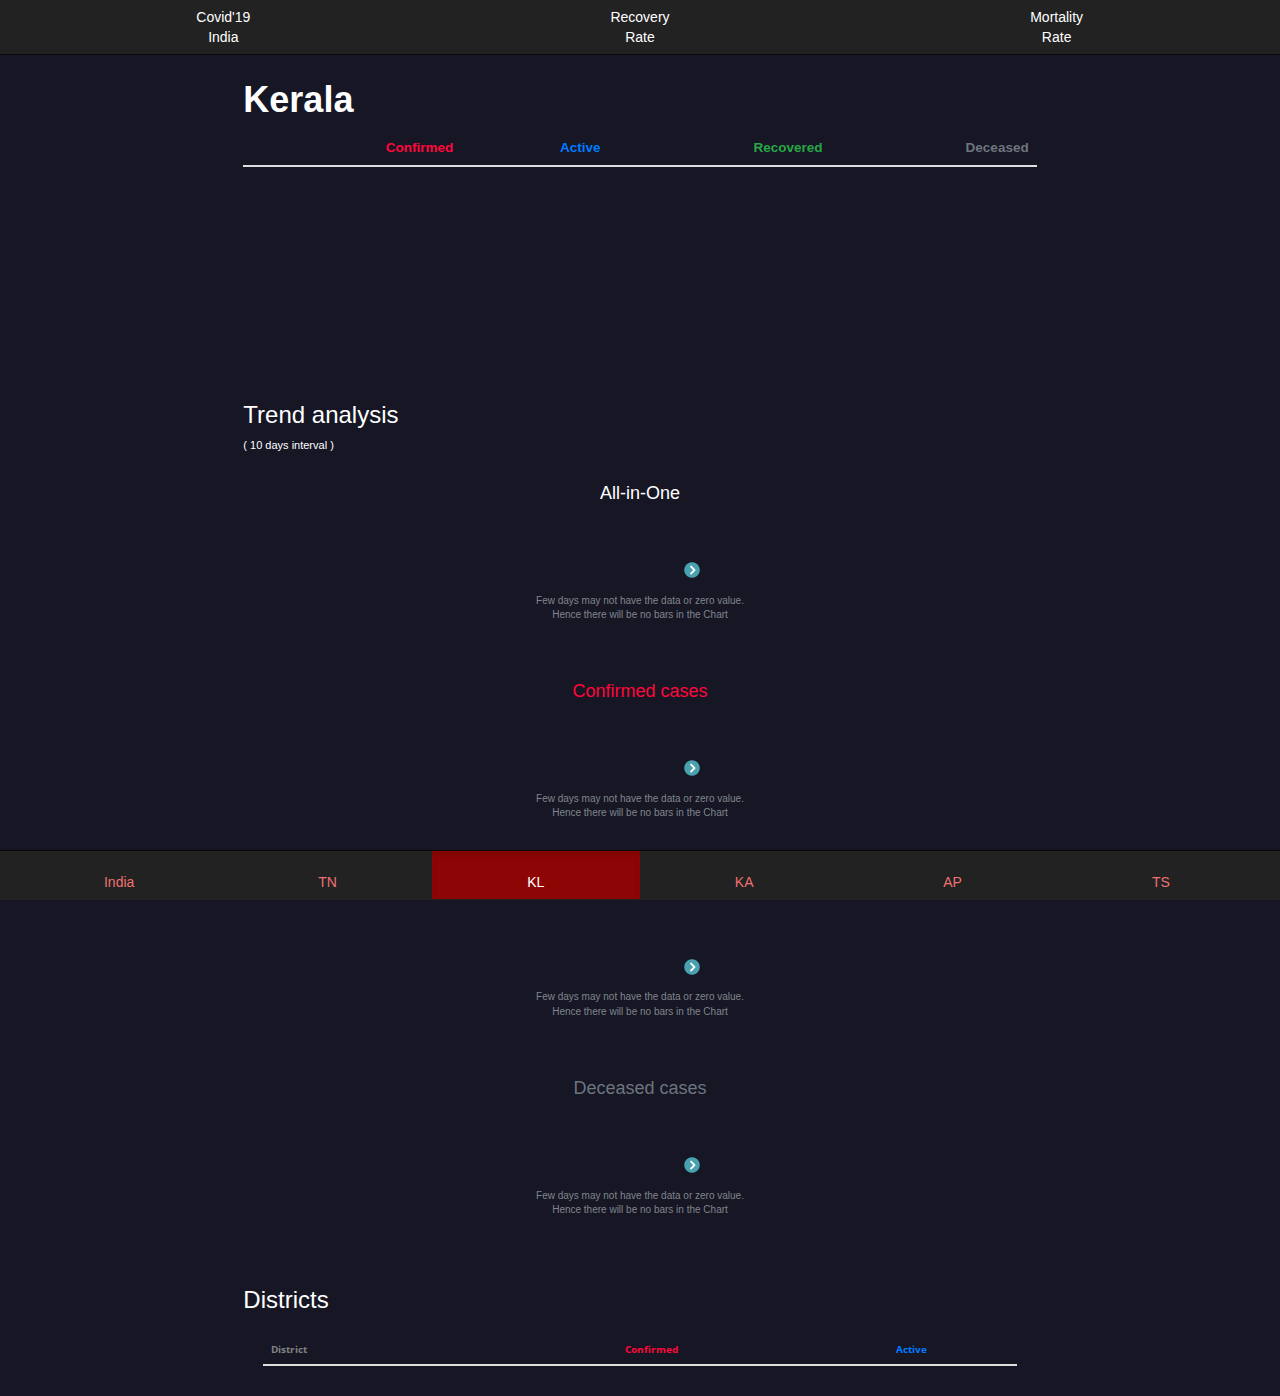
<file: state_kl.html>
<!DOCTYPE html>
<html lang="en">
   <head>
      <!-- Global site tag (gtag.js) - Google Analytics -->
      <script async src="https://www.googletagmanager.com/gtag/js?id=G-EQJ272HHQD"></script>
      <script>
         window.dataLayer = window.dataLayer || [];
         function gtag(){dataLayer.push(arguments);}
         gtag('js', new Date());
         
         gtag('config', 'G-EQJ272HHQD');
      </script>
      <meta charset="UTF-8">
      <meta http-equiv="X-UA-Compatible" content="IE=edge">
      <meta charset="utf-8">
      <meta name="viewport" content="width=device-width, initial-scale=1">
      <meta name="description" content="Corona Dashboard (Lite)">
      <meta name="author" content="Gokulan Viswanathan">
      <link rel="icon" type="image/jpg" sizes="16x16" href="./images/corona-title-image.jpg">
      <title>Covid'19 Statistics</title>
      
      <link href='https://fonts.googleapis.com/css?family=Lora:400,700,400italic,700italic' rel='stylesheet' type='text/css'>
      <link href='https://fonts.googleapis.com/css?family=Open+Sans:300italic,400italic,600italic,700italic,800italic,400,300,600,700,800' rel='stylesheet' type='text/css'>
      <link rel="stylesheet" href="./script/bootstrap.min.css">
      <link  rel="stylesheet" href="./styles/custom-style.css">
      <script src="./script/jquery.min.js"></script>
      <script src="./script/bootstrap.min.js"></script>
      <script src="./script/custom-script.js"></script>
	  <script src="./script/chart.js"></script>
	  <script src="./script/loader.js"></script>
   </head>
   <body>
      <!-- Header Menu -->
      <nav class="navbar navbar-inverse navbar-fixed-top">
         <div class="container-fluid">
            <div class="navbar-header header-prop">
               <div class="btn-group btn-group-justified ">
                  <a href="./index.html" class="btn btn-secondary header-button">Covid'19<br>India</a>
                  <a href="./recovery.html" class="btn btn-secondary header-button">Recovery<br>Rate</a>
                  <a href="./mortality.html" class="btn btn-secondary header-button">Mortality<br>Rate</a>
               </div>
            </div>
         </div>
      </nav>
	  
	  <div class="col-lg-8 col-lg-offset-2 col-md-10 col-md-offset-1">
      <div id="section1" class="container-fluid main-class">
         <h2>Kerala</h2>
         <div class="value-box">
            <p id="updatedTimeKL" style="font-size: 13px"></p>
            <!-- <blockquote> -->
               <table class="table table-hover">
                  <thead class="table-heading">
                     <tr>
                        <th class="table-header-right header-confirmed">Confirmed</th>
                        <th class="table-header-right header-active">Active</th>
                        <th class="table-header-right header-recovered">Recovered</th>
                        <th class="table-header-right header-dead">Deceased</th>
                     </tr>
                  </thead>
                  <tbody class="table-body-kl" id="table-body-kl">
                  </tbody>
               </table>
               <center>
			      <div class="flex-container rate-box">
                      <div id="rRateKL" style="height: 170px; padding-top:-40px; padding-bottom:-40px">
					 </div>		
                  </div>
               </center>
            <!-- </blockquote> -->
			
			<h3 class="section-heading heading-sub">Trend analysis</h3>
			<p id="updated" style="font-size: 11px">( 10 days interval )</p>
            <center>
			   <h4 class="section-heading" style="color: white">All-in-One</h4>
               <canvas id="allInOneChart" width="100" height="60"></canvas>
			   <img id = "prevAllState" src = "./images/prev-icon.png" height="16" width="16" onclick="allInOneState('prev', 'kl')" hidden="true">
                  <img id = "nextAllState" src = "./images/next-icon.png" height="16" width="16" onclick="allInOneState('next', 'kl')">
				  <p style="color: #80868b; font-size: 10px; padding-top:15px">Few days may not have the data or zero value.<br/>Hence there will be no bars in the Chart</p>
               <br/> 	
               <h4 class="section-heading" style="color: #ff073a">Confirmed cases</h4>
               <canvas id="confirmedChart" width="100" height="60"></canvas>
			   <img id = "prevConf" src = "./images/prev-icon.png" height="16" width="16" onclick="confirmedChartState('prev', 'kl')" hidden="true">
                  <img id = "nextConf" src = "./images/next-icon.png" height="16" width="16" onclick="confirmedChartState('next', 'kl')">
				  <p style="color: #80868b; font-size: 10px; padding-top:15px">Few days may not have the data or zero value.<br/>Hence there will be no bars in the Chart</p>
               <br/>
               <h4 class="section-heading" style="color: #28a745">Recovered cases</h4>
               <canvas id="recoChart" width="100" height="60"></canvas>
			   <img id = "prevReco" src = "./images/prev-icon.png" height="16" width="16" onclick="recoChartState('prev', 'kl')" hidden="true">
                  <img id = "nextReco" src = "./images/next-icon.png" height="16" width="16" onclick="recoChartState('next', 'kl')">
				  <p style="color: #80868b; font-size: 10px; padding-top:15px">Few days may not have the data or zero value.<br/>Hence there will be no bars in the Chart</p>
               
               <br/>
               <h4 class="section-heading" style="color: #6c757d">Deceased cases</h4>
               <canvas id="decChart" width="100" height="60"></canvas>
			   <img id = "prevDec" src = "./images/prev-icon.png" height="16" width="16" onclick="decChartState('prev', 'kl')" hidden="true">
                  <img id = "nextDec" src = "./images/next-icon.png" height="16" width="16" onclick="decChartState('next', 'kl')">
				  <p style="color: #80868b; font-size: 10px; padding-top:15px">Few days may not have the data or zero value.<br/>Hence there will be no bars in the Chart</p>
            </center>
            <br/>
			
            <h3 class="section-heading">Districts</h3>
            <blockquote>
               <table class="table table-hover">
                  <thead class="covidHeading">
                     <tr>
                        <th class="table-header">District</th>
                        <th class="table-header-center">Confirmed</th>
						<th class="table-header-active">Active</th>
                     </tr>
                  </thead>
                  <tbody class="table-body-kl-dt" id="table-body-kl-dt">
                  </tbody>
               </table>
            </blockquote>
         </div>
      </div>
	  </div>
	  
      <script>
         callCovidApi('KL', '#updatedTimeKL', '#table-body-kl', '#rRateKL', '#mRateKL');
         callCovidStateApi('Kerala', '#table-body-kl-dt');
		 processValuesForStateChart('kl');
      </script>
	  
      <!-- Footer menu -->
      <nav class="navbar navbar-inverse navbar-fixed-bottom">
         <div class="container-fluid">
            <div class="navbar-header footer-prop">
               <div class="btn-group btn-group-justified ">
			      <a href="./index.html" class="btn btn-secondary footer-button">India<br/></a>
                  <a href="./state_tn.html" class="btn  btn-secondary footer-button">TN</a>
                  <a href="./state_kl.html" class="btn active active-button">KL</a>
                  <a href="./state_ka.html" class="btn btn-secondary footer-button">KA</a>
                  <a href="./state_ap.html" class="btn btn-secondary footer-button">AP</a>
                  <a href="./state_tg.html" class="btn btn-secondary footer-button">TS</a>
               </div>
            </div>
         </div>
      </nav>
   </body>
</html>
</file>
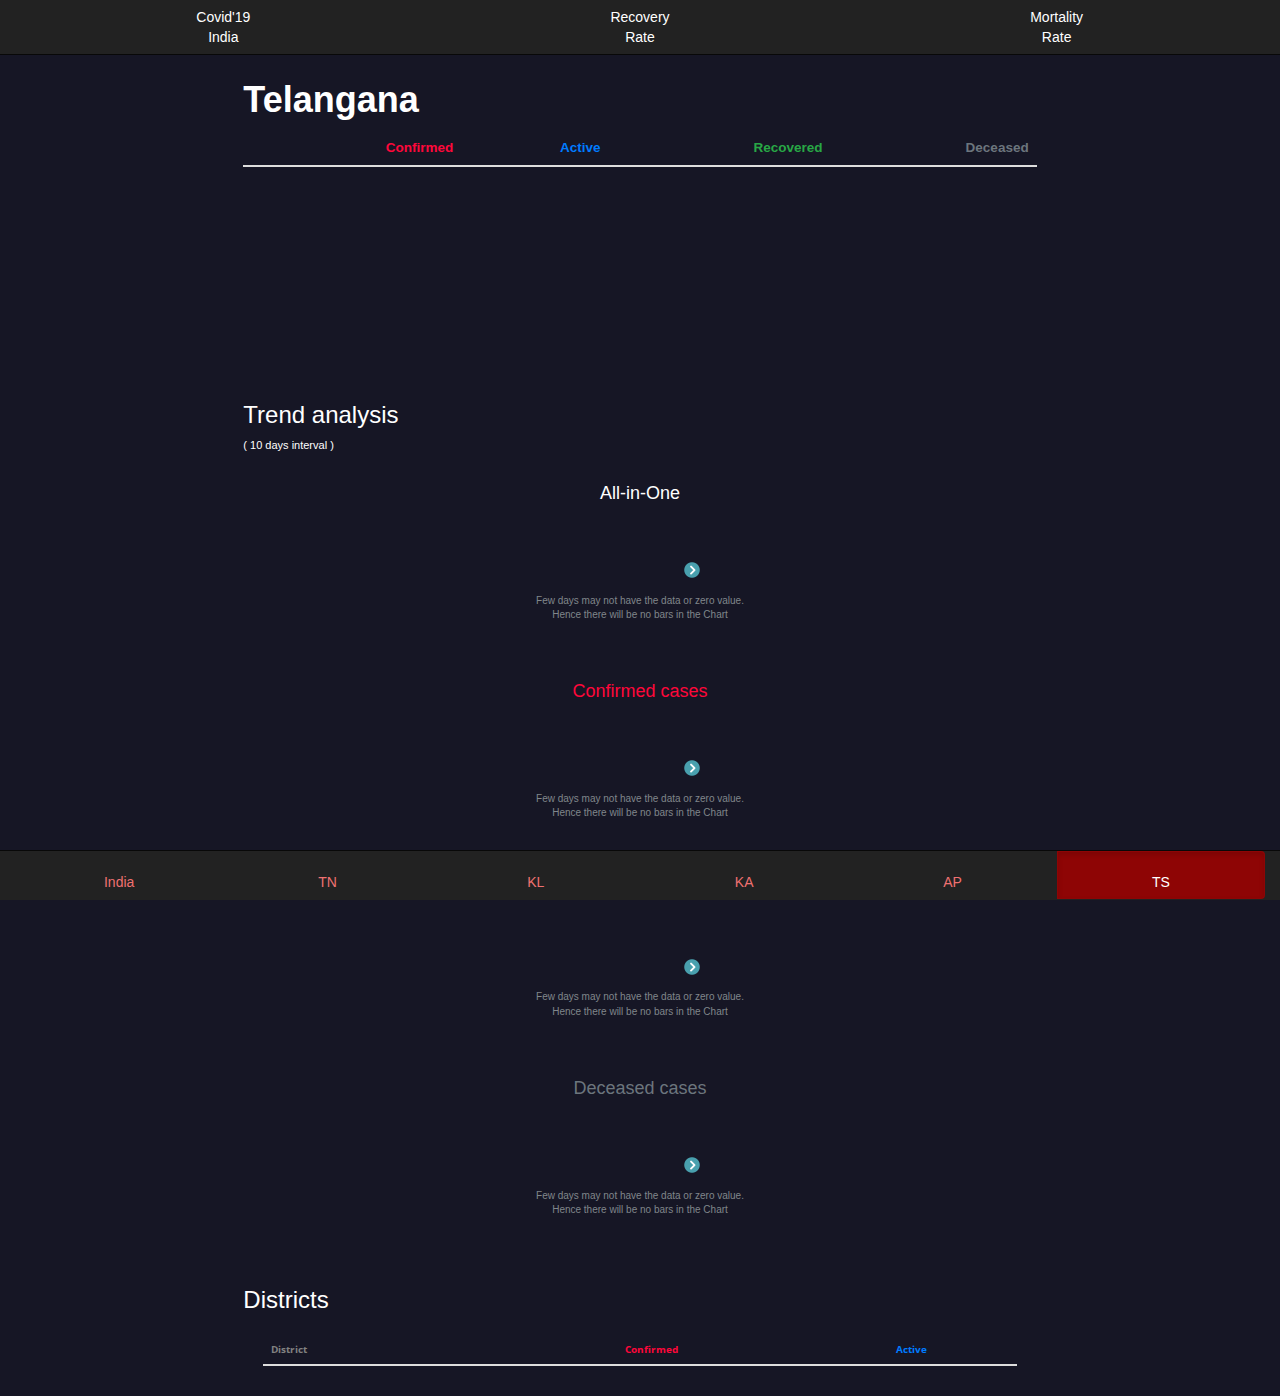
<file: state_tg.html>
<!DOCTYPE html>
<html lang="en">
   <head>
      <!-- Global site tag (gtag.js) - Google Analytics -->
      <script async src="https://www.googletagmanager.com/gtag/js?id=G-EQJ272HHQD"></script>
      <script>
         window.dataLayer = window.dataLayer || [];
         function gtag(){dataLayer.push(arguments);}
         gtag('js', new Date());
         
         gtag('config', 'G-EQJ272HHQD');
      </script>
      <meta charset="UTF-8">
      <meta http-equiv="X-UA-Compatible" content="IE=edge">
      <meta charset="utf-8">
      <meta name="viewport" content="width=device-width, initial-scale=1">
      <meta name="description" content="Corona Dashboard (Lite)">
      <meta name="author" content="Gokulan Viswanathan">
      <link rel="icon" type="image/jpg" sizes="16x16" href="./images/corona-title-image.jpg">
      <title>Covid'19 Statistics</title>
      
      <link href='https://fonts.googleapis.com/css?family=Lora:400,700,400italic,700italic' rel='stylesheet' type='text/css'>
      <link href='https://fonts.googleapis.com/css?family=Open+Sans:300italic,400italic,600italic,700italic,800italic,400,300,600,700,800' rel='stylesheet' type='text/css'>
      
	  <link rel="stylesheet" href="./script/bootstrap.min.css">
      <link  rel="stylesheet" href="./styles/custom-style.css">
      <script src="./script/jquery.min.js"></script>
      <script src="./script/bootstrap.min.js"></script>
      <script src="./script/custom-script.js"></script>
	  <script src="./script/chart.js"></script>
	  <script src="./script/loader.js"></script>
   </head>
   <body>
      <!-- Header Menu -->
      <nav class="navbar navbar-inverse navbar-fixed-top">
         <div class="container-fluid">
            <div class="navbar-header header-prop">
               <div class="btn-group btn-group-justified ">
                  <a href="./index.html" class="btn btn-secondary header-button">Covid'19<br>India</a>
                  <a href="./recovery.html" class="btn btn-secondary header-button">Recovery<br>Rate</a>
                  <a href="./mortality.html" class="btn btn-secondary header-button">Mortality<br>Rate</a>
               </div>
            </div>
         </div>
      </nav>
	  
	  <div class="col-lg-8 col-lg-offset-2 col-md-10 col-md-offset-1">
      <div id="section1" class="container-fluid main-class">
         <h2>Telangana</h2>
         <div class="value-box">
            <p id="updatedTimeTG" style="font-size: 13px"></p>
            <!-- <blockquote> -->
               <table class="table table-hover">
                  <thead class="table-heading">
                     <tr>
                        <th class="table-header-right header-confirmed">Confirmed</th>
                        <th class="table-header-right header-active">Active</th>
                        <th class="table-header-right header-recovered">Recovered</th>
                        <th class="table-header-right header-dead">Deceased</th>
                     </tr>
                  </thead>
                  <tbody class="table-body-tg" id="table-body-tg">
                  </tbody>
               </table>
               <center>
			      <div class="flex-container rate-box">
                      <div id="rRateTG" style="height: 170px; padding-top:-40px; padding-bottom:-40px">
					 </div>				
                  </div>
               </center>
            <!-- </blockquote> -->
			
			<h3 class="section-heading heading-sub">Trend analysis</h3>
			<p id="updated" style="font-size: 11px">( 10 days interval )</p>
            <center>
			   <h4 class="section-heading" style="color: white">All-in-One</h4>
               <canvas id="allInOneChart" width="100" height="60"></canvas>
			   <img id = "prevAllState" src = "./images/prev-icon.png" height="16" width="16" onclick="allInOneState('prev', 'tg')" hidden="true">
                  <img id = "nextAllState" src = "./images/next-icon.png" height="16" width="16" onclick="allInOneState('next', 'tg')">
				  <p style="color: #80868b; font-size: 10px; padding-top:15px">Few days may not have the data or zero value.<br/>Hence there will be no bars in the Chart</p>
               <br/> 	
               <h4 class="section-heading" style="color: #ff073a">Confirmed cases</h4>
               <canvas id="confirmedChart" width="100" height="60"></canvas>
			   <img id = "prevConf" src = "./images/prev-icon.png" height="16" width="16" onclick="confirmedChartState('prev', 'tg')" hidden="true">
                  <img id = "nextConf" src = "./images/next-icon.png" height="16" width="16" onclick="confirmedChartState('next', 'tg')">
				  <p style="color: #80868b; font-size: 10px; padding-top:15px">Few days may not have the data or zero value.<br/>Hence there will be no bars in the Chart</p>
               <br/>
               <h4 class="section-heading" style="color: #28a745">Recovered cases</h4>
               <canvas id="recoChart" width="100" height="60"></canvas>
			   <img id = "prevReco" src = "./images/prev-icon.png" height="16" width="16" onclick="recoChartState('prev', 'tg')" hidden="true">
                  <img id = "nextReco" src = "./images/next-icon.png" height="16" width="16" onclick="recoChartState('next', 'tg')">
				  <p style="color: #80868b; font-size: 10px; padding-top:15px">Few days may not have the data or zero value.<br/>Hence there will be no bars in the Chart</p>
               
               <br/>
               <h4 class="section-heading" style="color: #6c757d">Deceased cases</h4>
               <canvas id="decChart" width="100" height="60"></canvas>
			   <img id = "prevDec" src = "./images/prev-icon.png" height="16" width="16" onclick="decChartState('prev', 'tg')" hidden="true">
                  <img id = "nextDec" src = "./images/next-icon.png" height="16" width="16" onclick="decChartState('next', 'tg')">
				  <p style="color: #80868b; font-size: 10px; padding-top:15px">Few days may not have the data or zero value.<br/>Hence there will be no bars in the Chart</p>
            </center>
            <br/>
			
            <h3 class="section-heading">Districts</h3>
            <blockquote>
               <table class="table table-hover">
                  <thead class="covidHeading">
                     <tr>
                        <th class="table-header">District</th>
                        <th class="table-header-center">Confirmed</th>
						<th class="table-header-active">Active</th>
                     </tr>
                  </thead>
                  <tbody class="table-body-tg-dt" id="table-body-tg-dt">
                  </tbody>
               </table>
            </blockquote>
         </div>
      </div>
	  </div>
	  
      <script>
         callCovidApi('TG', '#updatedTimeTG', '#table-body-tg', '#rRateTG', '#mRateTG');
         callCovidStateApi('Telangana', '#table-body-tg-dt');
		 processValuesForStateChart('tg');
      </script>
	  
      <!-- Footer menu -->
      <nav class="navbar navbar-inverse navbar-fixed-bottom">
         <div class="container-fluid">
            <div class="navbar-header footer-prop">
               <div class="btn-group btn-group-justified ">
			      <a href="./index.html" class="btn btn-secondary footer-button">India<br/></a>
                  <a href="./state_tn.html" class="btn btn-secondary footer-button">TN</a>
                  <a href="./state_kl.html" class="btn btn-secondary footer-button">KL</a>
                  <a href="./state_ka.html" class="btn btn-secondary footer-button">KA</a>
                  <a href="./state_ap.html" class="btn btn-secondary footer-button ">AP</a>
                  <a href="./state_tg.html" class="btn active active-button">TS</a>
               </div>
            </div>
         </div>
      </nav>
   </body>
</html>
</file>
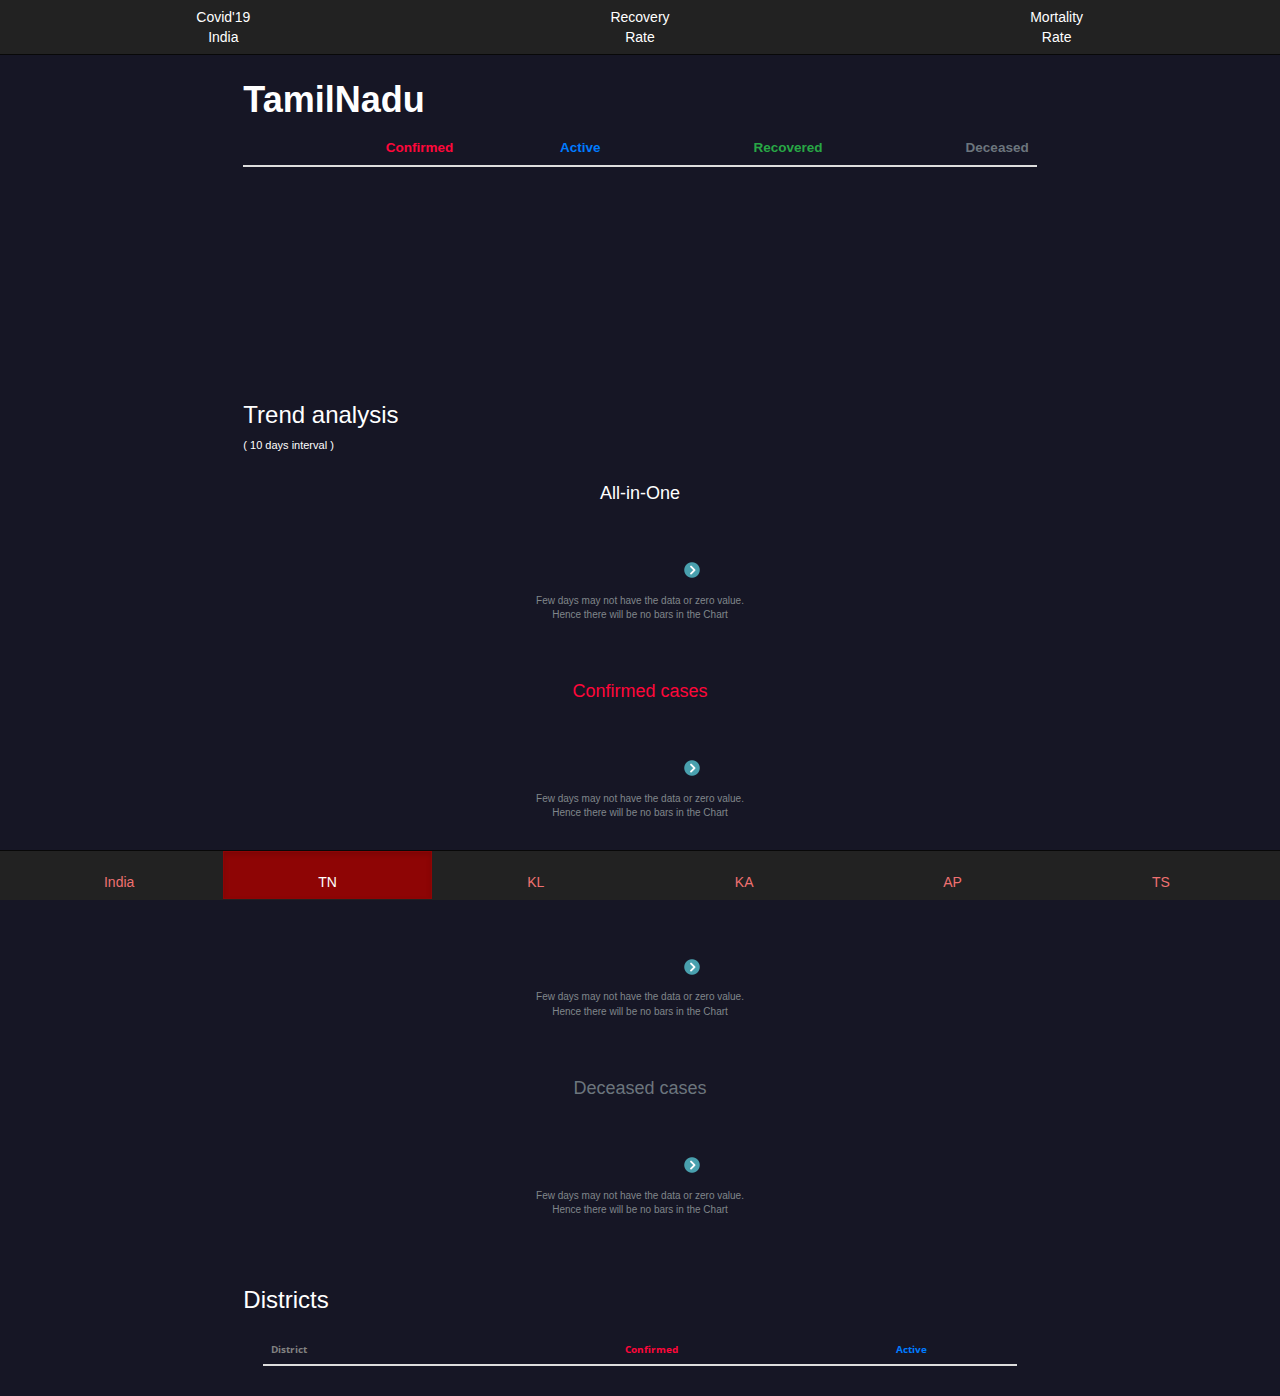
<file: state_tn.html>
<!DOCTYPE html>
<html lang="en">
   <head>
      <!-- Global site tag (gtag.js) - Google Analytics -->
      <script async src="https://www.googletagmanager.com/gtag/js?id=G-EQJ272HHQD"></script>
      <script>
         window.dataLayer = window.dataLayer || [];
         function gtag(){dataLayer.push(arguments);}
         gtag('js', new Date());
         
         gtag('config', 'G-EQJ272HHQD');
      </script>
      <meta charset="UTF-8">
      <meta http-equiv="X-UA-Compatible" content="IE=edge">
      <meta charset="utf-8">
      <meta name="viewport" content="width=device-width, initial-scale=1">
      <meta name="description" content="Corona Dashboard (Lite)">
      <meta name="author" content="Gokulan Viswanathan">
      <link rel="icon" type="image/jpg" sizes="16x16" href="./images/corona-title-image.jpg">
      <title>Covid'19 Statistics</title>
      <!-- Bootstrap Core CSS -->
      
      <link href='https://fonts.googleapis.com/css?family=Lora:400,700,400italic,700italic' rel='stylesheet' type='text/css'>
      <link href='https://fonts.googleapis.com/css?family=Open+Sans:300italic,400italic,600italic,700italic,800italic,400,300,600,700,800' rel='stylesheet' type='text/css'>
	  <link rel="stylesheet" href="./script/bootstrap.min.css">
      <link  rel="stylesheet" href="./styles/custom-style.css">
      <script src="./script/jquery.min.js"></script>
      <script src="./script/bootstrap.min.js"></script>
      <script src="./script/custom-script.js"></script>
	  <script src="./script/chart.js"></script>
	  <script src="./script/loader.js"></script>
   </head>
   <body>
      <!-- Header Menu -->
      <nav class="navbar navbar-inverse navbar-fixed-top">
         <div class="container-fluid">
            <div class="navbar-header header-prop">
               <div class="btn-group btn-group-justified ">
                  <a href="./index.html" class="btn btn-secondary header-button">Covid'19<br>India</a>
                  <a href="./recovery.html" class="btn btn-secondary header-button">Recovery<br>Rate</a>
                  <a href="./mortality.html" class="btn btn-secondary header-button">Mortality<br>Rate</a>
               </div>
            </div>
         </div>
      </nav>
	  
	  <div class="col-lg-8 col-lg-offset-2 col-md-10 col-md-offset-1">
      <div id="section1" class="container-fluid main-class">
         <h2>TamilNadu</h2>
         <div class="value-box">
            <p id="updatedTimeTN" style="font-size: 13px"></p>
            <!-- <blockquote> -->
               <table class="table table-hover">
                  <thead class="table-heading">
                     <tr>
                        <th class="table-header-right header-confirmed">Confirmed</th>
                      <th class="table-header-right header-active">Active</th>
                        <th class="table-header-right header-recovered">Recovered</th>
                        <th class="table-header-right header-dead">Deceased</th>
                     </tr>
                  </thead>
                  <tbody class="table-body-tn" id="table-body-tn">
                  </tbody>
               </table>
               <center>
                  <div class="flex-container rate-box">
                      <div id="rRateTN" style="height: 170px; padding-top:-40px; padding-bottom:-40px">
					 </div>		
                  </div>
               </center>
            <!-- </blockquote> -->
			
			<h3 class="section-heading heading-sub">Trend analysis</h3>
			<p id="updated" style="font-size: 11px">( 10 days interval )</p>
            <center>
			   <h4 class="section-heading" style="color: white">All-in-One</h4>
               <canvas id="allInOneChart" width="100" height="60"></canvas>
			   <img id = "prevAllState" src = "./images/prev-icon.png" height="16" width="16" onclick="allInOneState('prev', 'tn')" hidden="true">
                  <img id = "nextAllState" src = "./images/next-icon.png" height="16" width="16" onclick="allInOneState('next', 'tn')">
				  <p style="color: #80868b; font-size: 10px; padding-top:15px">Few days may not have the data or zero value.<br/>Hence there will be no bars in the Chart</p>
               <br/> 	
               <h4 class="section-heading" style="color: #ff073a">Confirmed cases</h4>
               <canvas id="confirmedChart" width="100" height="60"></canvas>
			   <img id = "prevConf" src = "./images/prev-icon.png" height="16" width="16" onclick="confirmedChartState('prev', 'tn')" hidden="true">
                  <img id = "nextConf" src = "./images/next-icon.png" height="16" width="16" onclick="confirmedChartState('next', 'tn')">
				  <p style="color: #80868b; font-size: 10px; padding-top:15px">Few days may not have the data or zero value.<br/>Hence there will be no bars in the Chart</p>
               <br/>
               <h4 class="section-heading" style="color: #28a745">Recovered cases</h4>
               <canvas id="recoChart" width="100" height="60"></canvas>
			   <img id = "prevReco" src = "./images/prev-icon.png" height="16" width="16" onclick="recoChartState('prev', 'tn')" hidden="true">
                  <img id = "nextReco" src = "./images/next-icon.png" height="16" width="16" onclick="recoChartState('next', 'tn')">
				  <p style="color: #80868b; font-size: 10px; padding-top:15px">Few days may not have the data or zero value.<br/>Hence there will be no bars in the Chart</p>
               
               <br/>
               <h4 class="section-heading" style="color: #6c757d">Deceased cases</h4>
               <canvas id="decChart" width="100" height="60"></canvas>
			   <img id = "prevDec" src = "./images/prev-icon.png" height="16" width="16" onclick="decChartState('prev', 'tn')" hidden="true">
                  <img id = "nextDec" src = "./images/next-icon.png" height="16" width="16" onclick="decChartState('next', 'tn')">
				  <p style="color: #80868b; font-size: 10px; padding-top:15px">Few days may not have the data or zero value.<br/>Hence there will be no bars in the Chart</p>
            </center>
            <br/>
			
            <h3 class="section-heading">Districts</h3>
            <blockquote>
               <table class="table table-hover">
                  <thead class="covidHeading">
                     <tr>
                        <th class="table-header">District</th>
                        <th class="table-header-center">Confirmed</th>
						<th class="table-header-active">Active</th>
                     </tr>
                  </thead>
                  <tbody class="table-body-tn-dt" id="table-body-tn-dt">
                  </tbody>
               </table>
            </blockquote>
         </div>
      </div>
	  </div>
	  
      <script>
         callCovidApi('TN', '#updatedTimeTN', '#table-body-tn', '#rRateTN', '#mRateTN');
         callCovidStateApi('Tamil Nadu', '#table-body-tn-dt');
		 processValuesForStateChart('tn');
      </script>
	  
      <!-- Footer menu -->
      <nav class="navbar navbar-inverse navbar-fixed-bottom">
         <div class="container-fluid">
            <div class="navbar-header footer-prop">
               <div class="btn-group btn-group-justified ">
			      <a href="./index.html" class="btn btn-secondary footer-button">India<br/></a>
                  <a href="./state_tn.html" class="btn active active-button">TN</a>
                  <a href="./state_kl.html" class="btn btn-secondary footer-button">KL</a>
                  <a href="./state_ka.html" class="btn btn-secondary footer-button">KA</a>
                  <a href="./state_ap.html" class="btn btn-secondary footer-button">AP</a>
                  <a href="./state_tg.html" class="btn btn-secondary footer-button">TS</a>
               </div>
            </div>
         </div>
      </nav>
   </body>
</html>
</file>
<file: styles/custom-style.css>
blockquote {
	color: #161625;
	font-style: normal;
	font-family: 'Open Sans', 'Helvetica Neue', Helvetica, Arial, sans-serif;
	font-size: 13px;
	border: none !important;
	-webkit-user-select: none;
	width: 100%;
}

body {
	-webkit-tap-highlight-color: #0085A1;
	background: #161625!important;
}


.table-header-right {
	text-align: right;
}

.delta {
	font-size: 0.8em;
}

.header-confirmed {
	color: #ff073a;
	text-align: right;
	padding-right: 10px;
	font-size: 1.35em;
}

.header-active {
	color: #007bff;
	text-align: right;
	padding-right: 5px;
	font-size: 1.35em;
}

.table-header-active {
	text-align: center;
	color: #007bff;
}

.header-recovered {
	color: #28a745;
	text-align: right;
	padding-right: 10px;
	font-size: 1.35em;
}

.header-dead {
	color: #6c757d;
	text-align: right;
	padding-right: 10px;
	font-size: 1.35em;
}

#section1 {
	padding-top: 50px;
	height: 250px;
	color: black;
	background-color: white;
	-webkit-user-select: none; /* Safari */
}

h2 {
	font-weight: 600;
	font-size: 36px;
	padding-top: 10px;
}

.main-class {
	padding-bottom: 25px;
}

.body {
	font-family: 'Open Sans', 'Helvetica Neue', Helvetica, Arial, sans-serif;
}

.active-header-button {
	color: #FFFFFF;
	background-color: #333382;
	font-size: 13px;
	font-weight: 600;
}

.active-button {
	color: #FFFFFF;
	background-color: #8e0505;
}

.header-button {
	color: #FFFFFF;
}

.footer-button {
	color: #ef7171;
	padding-top: 20px;
}

.active-button {
	color: #FFFFFF;
	background-color: #8e0505;
	padding-top: 20px;
}

#section1 {
	color: white;
	background-color: #161625;
}

.section-heading {
	padding-top: 20px;
}

.table-body-tn-dt, 
.table-body-kl-dt, 
.table-body-ka-dt,
.table-body-ap-dt,
.table-body-tg-dt,
.table-body-reco,
.table-body-mort,
.covidHeading {
	color: grey;
}

.district-td-data {
	text-align: center;
	color: #ff073a;
}

.district-td-data-active {
	text-align: center;
	color: #007bff;
}

.table-header-center {
	text-align: center;
	color: #ff073a;
}

.table-header-recovery {
	text-align: center;
	color: #28a745;
}

.table-header-mortality {
	text-align: center;
	color: #6c757d;
}

.ju {
	text-align: center;
}

.jum {
	text-align: center;
	background: #161625!important;
}

.cases-tested-in {
	font-size: 4em;
}

.cases-time-in {
	font-size: 14px;
	color: grey;
}

.custom-tr {
    border-bottom-style: hidden;
}

.custom-tr-reco {
	border-bottom-style: hidden;
}

.header-last-upd {
	color: #815f5f;
}

.custom-td-reco {
	color: #28a745;
	text-align: center;
}

.custom-td-reco-upd {
	color: #815f5f;
	text-align: right;
}

.custom-tr-mort {
	border-bottom-style: hidden;
}

.custom-td-mort {
	color: #6c757d;
	text-align: center;
}

.custom-td-mort-upd {
	color: #815f5f;
	text-align: right;
}

.rate-box {
	-webkit-user-select: none;
}


.heading-sub {
	text-align: left;
}

#rRatePct, #mRatePct {
	font-size: 19px;
}

.table {
	font-size: 10px;
	width: 100%;
}

#rRate,
#rRateTN,
#rRateKL,
#rRateKA,
#rRateAP,
#rRateTG {
	font-size: 12px;
	display: inline-block;
}

#mRate,
#mRateTN,
#mRateKL,
#mRateKA,
#mRateAP,
#mRateTG  {
	font-size: 12px;
	display: inline-block;
}




/* The Modal (background) */
.modal {
  display: none; /* Hidden by default */
  position: fixed; /* Stay in place */
  z-index: 1; /* Sit on top */
  left: 0;
  top: 0;
  width: 100%; /* Full width */
  height: 100%; /* Full height */
  overflow: auto; /* Enable scroll if needed */
  background-color: rgb(0,0,0); /* Fallback color */
  background-color: rgba(0,0,0,0.4); /* Black w/ opacity */
  -webkit-animation-name: fadeIn; /* Fade in the background */
  -webkit-animation-duration: 0.4s;
  animation-name: fadeIn;
  animation-duration: 0.4s
}

/* Modal Content */
.modal-content {
  color: blue;
  position: fixed;
  bottom: 0;
  background-color: white;
  width: 100%;
  -webkit-animation-name: slideIn;
  -webkit-animation-duration: 0.4s;
  animation-name: slideIn;
  animation-duration: 0.4s
}

/* The Close Button */
.close {
  color: white;
  float: right;
  font-size: 28px;
  font-weight: bold;
}

.close:hover,
.close:focus {
  color: #000;
  text-decoration: none;
  cursor: pointer;
}

.modal-header {
  padding: 2px 16px;
  background-color: black;
  color: white;
}

.modal-body {padding: 2px 16px;}

.modal-footer {
  padding: 2px 16px;
  background-color: black;
  color: white;
}

/* Add Animation */
@-webkit-keyframes slideIn {
  from {bottom: -300px; opacity: 0} 
  to {bottom: 0; opacity: 1}
}

@keyframes slideIn {
  from {bottom: -300px; opacity: 0}
  to {bottom: 0; opacity: 1}
}

@-webkit-keyframes fadeIn {
  from {opacity: 0} 
  to {opacity: 1}
}

@keyframes fadeIn {
  from {opacity: 0} 
  to {opacity: 1}
}

.foot {
	font-size: 11px;
}
</file>
